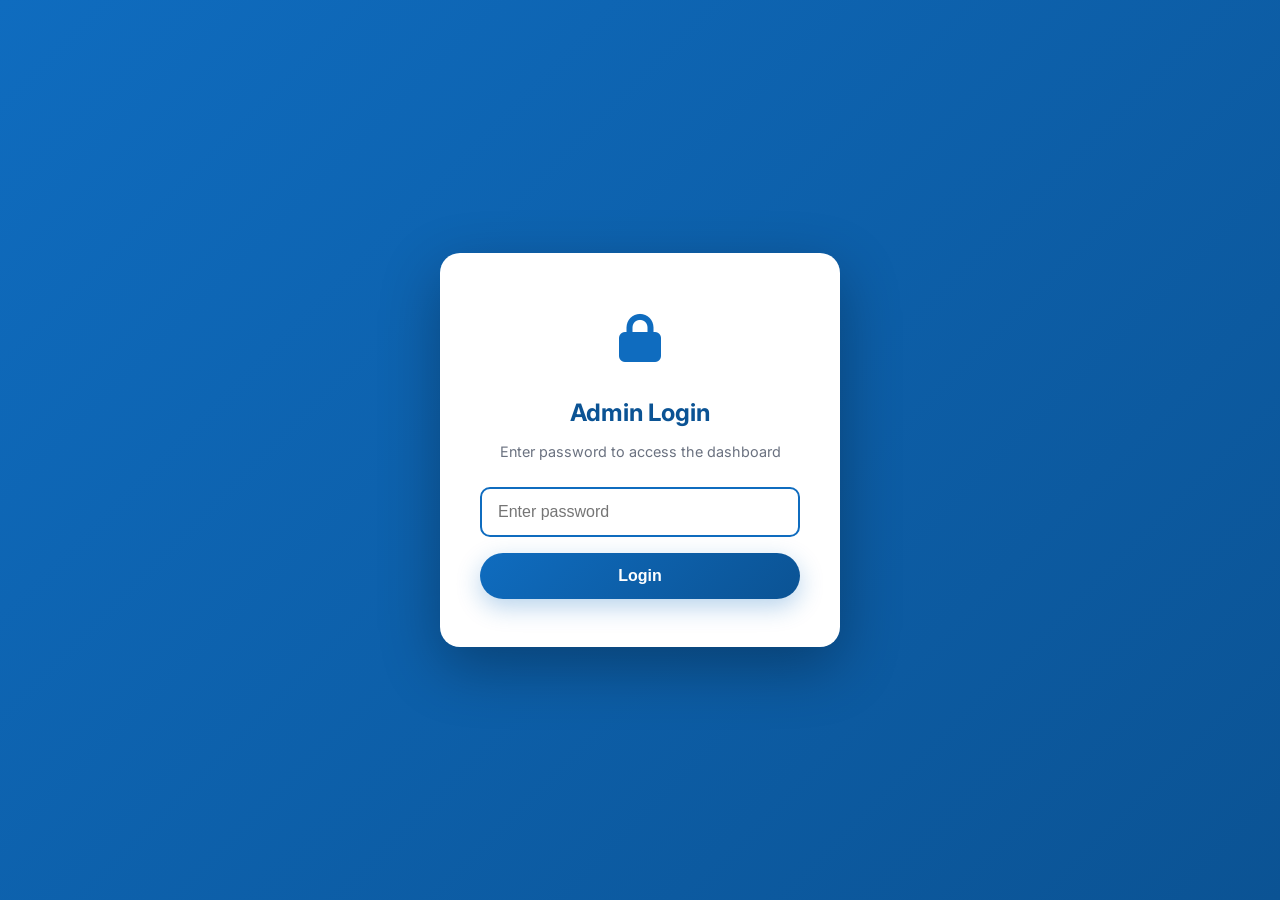
<file: public/admin.html>
<!DOCTYPE html>
<html lang="en">
<head>
    <meta charset="UTF-8">
    <meta name="viewport" content="width=device-width, initial-scale=1.0">
    <title>Admin Dashboard - Sri Sheshashayi Dental Clinic</title>
    <link rel="preconnect" href="https://fonts.googleapis.com">
    <link rel="preconnect" href="https://fonts.gstatic.com" crossorigin>
    <link href="https://fonts.googleapis.com/css2?family=Inter:wght@300;400;500;600;700;800&display=swap" rel="stylesheet">
    <link rel="stylesheet" href="https://cdnjs.cloudflare.com/ajax/libs/font-awesome/6.4.0/css/all.min.css">
    <link rel="stylesheet" href="/css/style.css">
    <style>
        /* Login Screen */
        .login-screen {
            position: fixed;
            top: 0; left: 0; right: 0; bottom: 0;
            background: linear-gradient(135deg, #0F6CBF 0%, #0B5394 100%);
            display: flex;
            align-items: center;
            justify-content: center;
            z-index: 9999;
        }
        .login-box {
            background: white;
            padding: 48px 40px;
            border-radius: 20px;
            box-shadow: 0 20px 60px rgba(0,0,0,0.3);
            width: 100%;
            max-width: 400px;
            text-align: center;
        }
        .login-box .lock-icon {
            font-size: 3rem;
            color: #0F6CBF;
            margin-bottom: 16px;
        }
        .login-box h2 {
            color: #0B5394;
            margin-bottom: 8px;
            font-size: 1.5rem;
        }
        .login-box p {
            color: #6B7280;
            margin-bottom: 24px;
            font-size: 0.9rem;
        }
        .login-box input {
            width: 100%;
            padding: 14px 16px;
            border: 2px solid #e5e7eb;
            border-radius: 10px;
            font-size: 1rem;
            margin-bottom: 16px;
            box-sizing: border-box;
            outline: none;
            transition: border-color 0.2s;
        }
        .login-box input:focus {
            border-color: #0F6CBF;
        }
        .login-box .login-error {
            color: #dc2626;
            font-size: 0.85rem;
            margin-bottom: 12px;
            display: none;
        }
        .admin-container {
            max-width: 1400px;
            margin: 0 auto;
            padding: 40px 24px;
        }
        .admin-header {
            display: flex;
            justify-content: space-between;
            align-items: center;
            margin-bottom: 40px;
            flex-wrap: wrap;
            gap: 20px;
        }
        .admin-header h1 {
            font-size: 2rem;
            font-weight: 700;
            color: #0B5394;
        }
        .admin-actions {
            display: flex;
            gap: 12px;
        }
        .table-container {
            background: white;
            border-radius: 16px;
            padding: 24px;
            box-shadow: 0 10px 40px rgba(15, 108, 191, 0.1);
            overflow-x: auto;
            -webkit-overflow-scrolling: touch;
        }
        .appointments-table {
            width: 100%;
            border-collapse: separate;
            border-spacing: 0;
            min-width: 800px;
        }
        .appointments-table th {
            background: linear-gradient(135deg, #0F6CBF 0%, #0B5394 100%);
            color: white;
            padding: 16px 20px;
            text-align: left;
            font-weight: 600;
            font-size: 0.95rem;
        }
        .appointments-table td {
            padding: 16px 20px;
            text-align: left;
            border-bottom: 1px solid #f1f5f9;
            background-color: #ffffff;
        }
        .appointments-table tr:hover td {
            background-color: #f8fafc;
        }
        .status-success {
            color: #10b981;
            font-weight: 600;
        }
        .status-pending {
            color: #0F6CBF;
            font-weight: 600;
        }
        .btn-sm {
            padding: 8px 16px;
            font-size: 0.85rem;
            border-radius: 8px;
            border: none;
            cursor: pointer;
            font-weight: 600;
            transition: all 0.2s ease;
        }
        .btn-success {
            background: #10b981;
            color: white;
        }
        .btn-success:hover {
            background: #059669;
            transform: translateY(-1px);
        }
        .btn-danger {
            background: #dc2626;
            color: white;
        }
        .btn-danger:hover {
            background: #b91c1c;
            transform: translateY(-1px);
        }
        .no-data {
            text-align: center;
            padding: 40px;
            color: #6B7280;
            font-size: 1.1rem;
        }
        .loading {
            text-align: center;
            padding: 40px;
            color: #0F6CBF;
            font-size: 1.1rem;
        }
        .back-link {
            display: inline-flex;
            align-items: center;
            gap: 8px;
            color: #0F6CBF;
            text-decoration: none;
            font-weight: 600;
            margin-bottom: 20px;
            transition: var(--transition);
        }
        .back-link:hover {
            gap: 12px;
        }
    </style>
</head>
<body>
    <!-- Login Screen -->
    <div id="login-screen" class="login-screen">
        <div class="login-box">
            <div class="lock-icon"><i class="fas fa-lock"></i></div>
            <h2>Admin Login</h2>
            <p>Enter password to access the dashboard</p>
            <input type="password" id="admin-password" placeholder="Enter password" onkeydown="if(event.key==='Enter')checkAdminLogin()">
            <div id="login-error" class="login-error">❌ Incorrect password. Try again.</div>
            <button onclick="checkAdminLogin()" class="btn btn-primary" style="width:100%; justify-content:center;">Login</button>
        </div>
    </div>

    <div class="admin-container">
        <a href="index.html" class="back-link">
            <i class="fas fa-arrow-left"></i> Back to Website
        </a>
        
        <div class="admin-header">
            <h1>📋 Appointments Dashboard</h1>
            <div class="admin-actions">
                <button onclick="loadAppointmentsFromServer()" class="btn btn-primary">
                    <i class="fas fa-refresh"></i> Refresh
                </button>
                <button onclick="clearAllAppointments()" class="btn btn-danger">
                    <i class="fas fa-trash"></i> Clear All
                </button>
            </div>
        </div>

        <div class="table-container">
            <table class="appointments-table">
                <thead>
                    <tr>
                        <th>Name</th>
                        <th>Phone</th>
                        <th>Email</th>
                        <th>Date</th>
                        <th>Time</th>
                        <th>Status</th>
                        <th>Action</th>
                    </tr>
                </thead>
                <tbody id="appointments-table-body">
                </tbody>
            </table>
        </div>
    </div>

    <script src="/js/script.js"></script>
    <script>
        const ADMIN_PASSWORD = 'admin123';

        function checkAdminLogin() {
            const password = document.getElementById('admin-password').value;
            const errorEl = document.getElementById('login-error');
            
            if (password === ADMIN_PASSWORD) {
                document.getElementById('login-screen').style.display = 'none';
                errorEl.style.display = 'none';
                loadAppointmentsFromServer();
            } else {
                errorEl.style.display = 'block';
                document.getElementById('admin-password').value = '';
                document.getElementById('admin-password').focus();
            }
        }

        document.addEventListener('DOMContentLoaded', function() {
            // Focus on password input when page loads
            document.getElementById('admin-password').focus();
        });

        async function loadAppointmentsFromServer() {
            const tableBody = document.getElementById('appointments-table-body');
            tableBody.innerHTML = '<tr><td colspan="7" class="loading">Loading appointments...</td></tr>';
            
            try {
                const response = await fetch('/api/appointments', {
                    method: 'GET',
                    headers: {
                        'Content-Type': 'application/json',
                        'Accept': 'application/json'
                    },
                    cache: 'no-cache'
                });
                
                if (!response.ok) {
                    throw new Error('Server response not available');
                }
                
                const appointments = await response.json();
                
                if (appointments.length === 0) {
                    tableBody.innerHTML = '<tr><td colspan="7" class="no-data">✅ No appointments booked yet</td></tr>';
                    return;
                }

                tableBody.innerHTML = appointments.map(apt => `
                    <tr>
                        <td>${apt.name}</td>
                        <td>${apt.phone}</td>
                        <td>${apt.email || '-'}</td>
                        <td>${apt.date}</td>
                        <td>${apt.time}</td>
                        <td class="status-${apt.status.toLowerCase()}">${apt.status}</td>
                        <td>
                            <button onclick="updateAppointmentStatus(${apt.id}, 'Success')" class="btn-sm btn-success">
                                ✓ Mark Done
                            </button>
                        </td>
                    </tr>
                `).join('');
                    
            } catch (error) {
                tableBody.innerHTML = '<tr><td colspan="7" class="no-data" style="color: #dc2626;">⚠️ Server offline - showing local appointments</td></tr>';
                const appointments = JSON.parse(localStorage.getItem('dentalAppointments') || '[]');
                
                if (appointments.length > 0) {
                    tableBody.innerHTML += appointments.map(apt => `
                        <tr>
                            <td>${apt.name}</td>
                            <td>${apt.phone}</td>
                            <td>${apt.email || '-'}</td>
                            <td>${apt.date}</td>
                            <td>${apt.time}</td>
                            <td class="status-pending">${apt.status}</td>
                        </tr>
                    `).join('');
                }
            }
        }

        async function updateAppointmentStatus(id, status) {
            try {
                await fetch(`/api/appointments/${id}`, {
                    method: 'PUT',
                    headers: { 'Content-Type': 'application/json' },
                    body: JSON.stringify({ status })
                });
                loadAppointmentsFromServer();
            } catch (error) {
                alert('Failed to update status');
            }
        }

        async function clearAllAppointments() {
            if (!confirm('Are you sure you want to delete all appointments? This action cannot be undone.')) {
                return;
            }
            
            try {
                await fetch('/api/appointments', { 
                    method: 'DELETE' 
                });
                loadAppointmentsFromServer();
                alert('✅ All appointments cleared successfully');
            } catch (error) {
                alert('❌ Failed to clear appointments');
            }
        }
    </script>
</body>
</html>
</file>
<file: css/style.css>
/* ========================================
   Sri Sheshashayi Multispeciality Dental Clinic
   Main Stylesheet
   ======================================== */

/* Reset & Base Styles */
* {
    margin: 0;
    padding: 0;
    box-sizing: border-box;
}

:root {
    --primary-blue: #0F6CBF;
    --dark-blue: #0B5394;
    --maroon: #8B1E3F;
    --white: #FFFFFF;
    --light-gray: #F5F8FC;
    --gray: #6B7280;
    --dark-gray: #1F2937;
    --shadow: 0 10px 40px rgba(15, 108, 191, 0.1);
    --shadow-lg: 0 20px 60px rgba(15, 108, 191, 0.15);
    --radius: 16px;
    --radius-sm: 12px;
    --transition: all 0.3s cubic-bezier(0.4, 0, 0.2, 1);
}

html {
    scroll-behavior: smooth;
}

body {
    font-family: 'Inter', -apple-system, BlinkMacSystemFont, sans-serif;
    line-height: 1.6;
    color: var(--dark-gray);
    background-color: var(--white);
    overflow-x: hidden;
}

.container {
    max-width: 1280px;
    margin: 0 auto;
    padding: 0 24px;
}

.section {
    padding: 80px 0;
}

.section-header {
    text-align: center;
    margin-bottom: 60px;
}

.section-header h2 {
    font-size: 2.5rem;
    font-weight: 700;
    color: var(--dark-blue);
    margin-bottom: 16px;
}

.section-header p {
    font-size: 1.125rem;
    color: var(--gray);
    max-width: 600px;
    margin: 0 auto;
}

/* Buttons */
.btn {
    display: inline-flex;
    align-items: center;
    gap: 8px;
    padding: 14px 32px;
    border-radius: 50px;
    font-weight: 600;
    font-size: 1rem;
    text-decoration: none;
    border: none;
    cursor: pointer;
    transition: var(--transition);
}

.btn-primary {
    background: linear-gradient(135deg, var(--primary-blue), var(--dark-blue));
    color: var(--white);
    box-shadow: 0 8px 24px rgba(15, 108, 191, 0.3);
}

.btn-primary:hover {
    transform: translateY(-2px);
    box-shadow: 0 12px 32px rgba(15, 108, 191, 0.4);
}

.btn-secondary {
    background: var(--white);
    color: var(--primary-blue);
    border: 2px solid var(--primary-blue);
}

.btn-secondary:hover {
    background: var(--primary-blue);
    color: var(--white);
    transform: translateY(-2px);
}

/* Header & Navigation */
.header {
    position: fixed;
    top: 0;
    left: 0;
    right: 0;
    z-index: 1000;
    background: rgba(255, 255, 255, 0.95);
    backdrop-filter: blur(10px);
    box-shadow: 0 2px 20px rgba(0, 0, 0, 0.08);
    transition: var(--transition);
}

.navbar {
    padding: 0;
}

.nav-container {
    max-width: 1280px;
    margin: 0 auto;
    padding: 0 24px;
    display: flex;
    align-items: center;
    justify-content: space-between;
    height: 80px;
}

.nav-logo {
    display: flex;
    align-items: center;
    gap: 12px;
    font-size: 1.25rem;
    font-weight: 700;
    color: var(--dark-blue);
    text-decoration: none;
}

.nav-logo i {
    font-size: 1.75rem;
    color: var(--primary-blue);
}

.nav-logo {
    cursor: pointer;
}

.nav-menu {
    display: flex;
    list-style: none;
    gap: 32px;
}

.nav-link {
    text-decoration: none;
    color: var(--dark-gray);
    font-weight: 500;
    font-size: 0.95rem;
    transition: var(--transition);
    position: relative;
}

.nav-link:hover {
    color: var(--primary-blue);
}

.nav-link::after {
    content: '';
    position: absolute;
    bottom: -4px;
    left: 0;
    width: 0;
    height: 2px;
    background: var(--primary-blue);
    transition: var(--transition);
}

.nav-link:hover::after {
    width: 100%;
}

.call-btn {
    display: flex;
    align-items: center;
    gap: 8px;
    padding: 10px 20px;
    background: var(--maroon);
    color: var(--white);
    border-radius: 50px;
    text-decoration: none;
    font-weight: 600;
    transition: var(--transition);
}

.call-btn:hover {
    background: #701833;
    transform: scale(1.05);
}

.hamburger {
    display: none;
    flex-direction: column;
    gap: 5px;
    cursor: pointer;
}

.bar {
    width: 25px;
    height: 3px;
    background: var(--dark-gray);
    border-radius: 3px;
    transition: var(--transition);
}

/* Hero Section */
.hero {
    min-height: 100vh;
    background: linear-gradient(135deg, #0F6CBF 0%, #0B5394 50%, #08427a 100%);
    position: relative;
    display: flex;
    align-items: center;
    overflow: hidden;
    margin-top: 80px;
}

.hero::before {
    content: '';
    position: absolute;
    top: 0;
    left: 0;
    right: 0;
    bottom: 0;
    background: url("data:image/svg+xml,%3Csvg width='100' height='100' viewBox='0 0 100 100' xmlns='http://www.w3.org/2000/svg'%3E%3Cpath d='M11 18c3.866 0 7-3.134 7-7s-3.134-7-7-7-7 3.134-7 7 3.134 7 7 7zm48 25c3.866 0 7-3.134 7-7s-3.134-7-7-7-7 3.134-7 7 3.134 7 7 7zm-43 13c2.21 0 4-1.79 4-4s-1.79-4-4-4-4 1.79-4 4 1.79 4 4 4zm56 15c4.418 0 8-3.582 8-8s-3.582-8-8-8-8 3.582-8 8 3.582 8 8 8zm-34 10c3.038 0 5.5-2.462 5.5-5.5S70.038 77 67 77s-5.5 2.462-5.5 5.5 2.462 5.5 5.5 5.5zm34-43c2.761 0 5-2.239 5-5s-2.239-5-5-5-5 2.239-5 5 2.239 5 5 5z' fill='%23ffffff' fill-opacity='0.05' fill-rule='evenodd'/%3E%3C/svg%3E");
    opacity: 0.5;
}

.hero-container {
    max-width: 1280px;
    margin: 0 auto;
    padding: 0 24px;
    position: relative;
    z-index: 1;
}

.hero-content {
    max-width: 700px;
}

.hero-title {
    font-size: 3.5rem;
    font-weight: 800;
    color: var(--white);
    line-height: 1.1;
    margin-bottom: 16px;
}

.hero-subtitle {
    font-size: 1.5rem;
    font-weight: 500;
    color: rgba(255, 255, 255, 0.9);
    margin-bottom: 24px;
}

.hero-highlight {
    display: inline-flex;
    align-items: center;
    gap: 10px;
    background: rgba(255, 255, 255, 0.15);
    backdrop-filter: blur(10px);
    padding: 12px 24px;
    border-radius: 50px;
    color: var(--white);
    font-weight: 600;
    margin-bottom: 32px;
}

.hero-buttons {
    display: flex;
    gap: 16px;
    margin-bottom: 48px;
    flex-wrap: wrap;
}

.counters {
    display: flex;
    gap: 48px;
}

.counter-item {
    text-align: center;
}

.counter-number {
    font-size: 2.5rem;
    font-weight: 800;
    color: var(--white);
    line-height: 1;
}

.counter-label {
    color: rgba(255, 255, 255, 0.8);
    font-size: 0.95rem;
    font-weight: 500;
    margin-top: 4px;
}

/* Why Choose Us */
.why-choose {
    background: var(--light-gray);
}

.features-grid {
    display: grid;
    grid-template-columns: repeat(auto-fit, minmax(300px, 1fr));
    gap: 24px;
}

.feature-card {
    background: var(--white);
    padding: 32px;
    border-radius: var(--radius);
    box-shadow: var(--shadow);
    transition: var(--transition);
    text-align: center;
}

.feature-card:hover {
    transform: translateY(-8px);
    box-shadow: var(--shadow-lg);
}

.feature-icon {
    width: 70px;
    height: 70px;
    background: linear-gradient(135deg, var(--primary-blue), var(--dark-blue));
    border-radius: 50%;
    display: flex;
    align-items: center;
    justify-content: center;
    margin: 0 auto 20px;
}

.feature-icon i {
    font-size: 1.75rem;
    color: var(--white);
}

.feature-card h3 {
    font-size: 1.25rem;
    font-weight: 700;
    color: var(--dark-blue);
    margin-bottom: 12px;
}

.feature-card p {
    color: var(--gray);
    font-size: 0.95rem;
}

/* Services Section */
.services-grid {
    display: grid;
    grid-template-columns: repeat(auto-fit, minmax(320px, 1fr));
    gap: 24px;
}

.service-card {
    background: var(--white);
    border-radius: var(--radius);
    padding: 32px;
    box-shadow: var(--shadow);
    transition: var(--transition);
    border: 1px solid rgba(15, 108, 191, 0.08);
    position: relative;
    overflow: hidden;
}

.service-card::before {
    content: '';
    position: absolute;
    top: 0;
    left: 0;
    right: 0;
    height: 4px;
    background: linear-gradient(90deg, var(--primary-blue), var(--maroon));
    transform: scaleX(0);
    transition: var(--transition);
}

.service-card:hover::before {
    transform: scaleX(1);
}

.service-card:hover {
    transform: translateY(-6px);
    box-shadow: var(--shadow-lg);
}

.service-icon {
    width: 60px;
    height: 60px;
    background: var(--light-gray);
    border-radius: var(--radius-sm);
    display: flex;
    align-items: center;
    justify-content: center;
    margin-bottom: 20px;
}

.service-icon i {
    font-size: 1.5rem;
    color: var(--primary-blue);
}

.service-card h3 {
    font-size: 1.25rem;
    font-weight: 700;
    color: var(--dark-blue);
    margin-bottom: 12px;
}

.service-card p {
    color: var(--gray);
    margin-bottom: 20px;
    font-size: 0.95rem;
}

.service-btn {
    background: none;
    border: none;
    color: var(--primary-blue);
    font-weight: 600;
    cursor: pointer;
    display: flex;
    align-items: center;
    gap: 6px;
    transition: var(--transition);
    padding: 0;
}

.service-btn:hover {
    gap: 12px;
}

/* About Doctor */
.about-doctor {
    background: var(--light-gray);
}

.doctor-profile {
    display: grid;
    grid-template-columns: 1fr 1.5fr;
    gap: 60px;
    align-items: center;
}

.doctor-placeholder {
    width: 100%;
    aspect-ratio: 1;
    background: linear-gradient(135deg, var(--primary-blue), var(--dark-blue));
    border-radius: var(--radius);
    display: flex;
    align-items: center;
    justify-content: center;
}

.doctor-placeholder i {
    font-size: 8rem;
    color: rgba(255, 255, 255, 0.3);
}

.doctor-info h2 {
    font-size: 2.25rem;
    font-weight: 700;
    color: var(--dark-blue);
    margin-bottom: 8px;
}

.doctor-info h3 {
    font-size: 1.25rem;
    font-weight: 600;
    color: var(--primary-blue);
    margin-bottom: 24px;
}

.doctor-info p {
    color: var(--gray);
    margin-bottom: 16px;
    font-size: 1.05rem;
    line-height: 1.7;
}

/* X-Ray Section */
.xray-section {
    background: linear-gradient(135deg, var(--dark-blue), var(--primary-blue));
    color: var(--white);
}

.xray-container {
    display: grid;
    grid-template-columns: 1fr 1fr;
    gap: 60px;
    align-items: center;
}

.xray-content h2 {
    font-size: 2.5rem;
    font-weight: 700;
    margin-bottom: 32px;
}

.xray-feature {
    display: flex;
    gap: 16px;
    margin-bottom: 24px;
    align-items: flex-start;
}

.xray-feature i {
    font-size: 1.5rem;
    margin-top: 4px;
    flex-shrink: 0;
}

.xray-features h4 {
    color: white;
}

/* Contact Section */
.contact {
    background: var(--light-gray);
}

.contact-info {
    display: grid;
    grid-template-columns: repeat(auto-fit, minmax(300px, 1fr));
    gap: 24px;
    max-width: 900px;
    margin: 0 auto;
}

.contact-item {
    background: var(--white);
    padding: 32px;
    border-radius: var(--radius);
    box-shadow: var(--shadow);
    text-align: center;
    transition: var(--transition);
}

.contact-item:hover {
    transform: translateY(-6px);
    box-shadow: var(--shadow-lg);
}

.contact-item i {
    font-size: 2.5rem;
    color: var(--primary-blue);
    margin-bottom: 16px;
}

.contact-item h4 {
    font-size: 1.25rem;
    font-weight: 700;
    color: var(--dark-blue);
    margin-bottom: 12px;
}

.contact-item p {
    color: var(--gray);
    line-height: 1.6;
}

/* Floating Action Buttons */  
.floating-buttons { 
    position: fixed; 
    bottom: 100px; 
    right: 24px; 
    z-index: 999; 
    display: flex; 
    flex-direction: column; 
    gap: 16px; 
}  

.float-btn { 
    width: 60px; 
    height: 60px; 
    border-radius: 50%; 
    display: flex; 
    align-items: center; 
    justify-content: center; 
    color: white; 
    font-size: 1.75rem; 
    box-shadow: 0 8px 24px rgba(0,0,0,0.2); 
    transition: all 0.3s ease; 
    text-decoration: none; 
}  

.whatsapp-float { 
    background: #25D366; 
}  

.whatsapp-float:hover { 
    transform: scale(1.1); 
    box-shadow: 0 12px 32px rgba(37,211,102,0.4); 
}  

.call-float { 
    background: #0F6CBF; 
}  

.mobile-bottom-bar { 
    display: none; 
    position: fixed; 
    bottom: 0; 
    left: 0; 
    right: 0; 
    background: white; 
    box-shadow: 0 -4px 20px rgba(0,0,0,0.1); 
    z-index: 999; 
    padding: 8px 16px; 
}  

.mobile-bar-btn { 
    flex: 1; 
    display: flex; 
    flex-direction: column; 
    align-items: center; 
    gap: 4px; 
    padding: 8px; 
    text-decoration: none; 
    color: #1F2937; 
    font-weight: 600; 
    font-size: 0.8rem; 
}  

.mobile-bar-btn.book-btn { 
    background: #0F6CBF; 
    color: white; 
    border-radius: 8px; 
}  

/* Modal Styles */
.modal { 
    display: none; 
    position: fixed; 
    z-index: 10000; 
    left: 0; 
    top: 0; 
    width: 100%; 
    height: 100%; 
    background-color: rgba(0,0,0,0.7); 
    backdrop-filter: blur(8px);
    align-items: center;
    justify-content: center;
}
.modal[style*="display: block"] {
    display: flex !important;
}

.modal-content { 
    background: linear-gradient(135deg, #ffffff 0%, #f8fafc 100%);
    padding: 30px; 
    border-radius: 20px; 
    width: 90%; 
    max-width: 420px; 
    position: relative; 
    animation: modalSlide 0.4s cubic-bezier(0.175, 0.885, 0.32, 1.275);
    box-shadow: 0 25px 80px rgba(0,0,0,0.3);
    border: 1px solid rgba(255,255,255,0.8);
}

@keyframes modalSlide { 
    from { 
        transform: translateY(-30px) scale(0.95); 
        opacity: 0; 
    } 
    to { 
        transform: translateY(0) scale(1); 
        opacity: 1; 
    } 
}

.close-modal { 
    color: #94a3b8; 
    font-size: 32px; 
    font-weight: 300; 
    cursor: pointer; 
    position: absolute; 
    right: 24px; 
    top: 20px;
    width: 36px;
    height: 36px;
    display: flex;
    align-items: center;
    justify-content: center;
    border-radius: 50%;
    transition: all 0.2s ease;
}

.close-modal:hover { 
    color: #0F6CBF;
    background-color: #f1f5f9;
    transform: rotate(90deg);
}

.modal h2 { 
    color: #0B5394; 
    margin-bottom: 32px; 
    text-align: center;
    font-size: 1.75rem;
    font-weight: 700;
}

.modal .form-group {
    margin-bottom: 20px;
}

.modal .form-group label {
    display: block;
    margin-bottom: 8px;
    font-weight: 600;
    color: #1e293b;
    font-size: 0.95rem;
}

.modal .form-group input,
.modal .form-group select {
    width: 100%;
    padding: 14px 18px;
    border: 2px solid #e2e8f0;
    border-radius: 12px;
    font-size: 1rem;
    transition: all 0.2s ease;
    background-color: #ffffff;
    cursor: pointer;
}

.modal .form-group select option:disabled {
    color: #999;
    background-color: #f1f5f9;
}

.slot-booked-hint {
    color: #dc2626;
    font-size: 0.75rem;
    margin-top: 4px;
    font-weight: 500;
}

.modal .form-group input:focus,
.modal .form-group select:focus {
    outline: none;
    border-color: #0F6CBF;
    box-shadow: 0 0 0 4px rgba(15, 108, 191, 0.1);
}

.modal .btn {
    padding: 16px 32px;
    font-size: 1.05rem;
    font-weight: 600;
    border-radius: 12px;
    margin-top: 8px;
}

/* Appointment Section */
.appointment {
    background: linear-gradient(135deg, var(--dark-blue), var(--primary-blue));
    color: var(--white);
    text-align: center;
}

.appointment .section-header h2,
.appointment .section-header p {
    color: var(--white);
}

.appointment-container {
    max-width: 600px;
    margin: 0 auto;
}

.btn-large {
    padding: 18px 48px;
    font-size: 1.125rem;
}

.btn-full {
    width: 100%;
    margin-top: 16px;
}

.appointment-note {
    margin-top: 20px;
    color: rgba(255,255,255,0.85);
    font-size: 0.95rem;
}

/* Appointment Form Section */
.appointment-form {
    background: var(--light-gray);
    padding: 80px 0;
}

.appointment-form-container {
    max-width: 700px;
    margin: 0 auto;
    background: white;
    padding: 40px;
    border-radius: var(--radius);
    box-shadow: var(--shadow-lg);
}

.appointment-form-container .form-group {
    margin-bottom: 20px;
}

.appointment-form-container .form-group label {
    display: block;
    margin-bottom: 8px;
    font-weight: 600;
    color: #1e293b;
    font-size: 0.95rem;
}

.appointment-form-container .form-group input,
.appointment-form-container .form-group select {
    width: 100%;
    padding: 14px 18px;
    border: 2px solid #e2e8f0;
    border-radius: 12px;
    font-size: 1rem;
    transition: all 0.2s ease;
    background-color: #ffffff;
    cursor: pointer;
}

.appointment-form-container .form-group input:focus,
.appointment-form-container .form-group select:focus {
    outline: none;
    border-color: #0F6CBF;
    box-shadow: 0 0 0 4px rgba(15, 108, 191, 0.1);
}

.appointment-form-container .form-group select option:disabled {
    color: #dc2626;
    background-color: #fee2e2;
    font-weight: 500;
}

.form-row {
    display: grid;
    grid-template-columns: 1fr 1fr;
    gap: 20px;
}

.modal-content-large {
    max-width: 900px;
}

.appointments-list {
    margin-top: 20px;
}

.btn-mt {
    margin-top: 20px;
}

/* Gallery Section */
.gallery-grid {
    display: grid;
    grid-template-columns: repeat(auto-fit, minmax(280px, 1fr));
    gap: 24px;
}

.gallery-item {
    border-radius: var(--radius);
    overflow: hidden;
    box-shadow: var(--shadow);
    transition: var(--transition);
}

.gallery-item:hover {
    transform: translateY(-6px);
    box-shadow: var(--shadow-lg);
}

.gallery-placeholder {
    width: 100%;
    aspect-ratio: 4/3;
    background: linear-gradient(135deg, var(--primary-blue), var(--dark-blue));
    display: flex;
    align-items: center;
    justify-content: center;
}

.gallery-placeholder i {
    font-size: 3rem;
    color: rgba(255, 255, 255, 0.3);
}

.gallery-img {
    width: 100%;
    height: 240px;
    object-fit: cover;
    display: block;
    border-radius: var(--radius) var(--radius) 0 0;
    transition: var(--transition);
}

.gallery-item:hover .gallery-img {
    transform: scale(1.05);
}

.doctor-photo {
    width: 100%;
    height: auto;
    border-radius: var(--radius);
    box-shadow: var(--shadow-lg);
    display: block;
}

.doctor-placeholder {
    width: 100%;
    aspect-ratio: 1;
    background: linear-gradient(135deg, var(--primary-blue), var(--dark-blue));
    border-radius: var(--radius);
    display: flex;
    align-items: center;
    justify-content: center;
}

.doctor-placeholder i {
    font-size: 8rem;
    color: rgba(255, 255, 255, 0.3);
}

/* Testimonials Section */
.testimonials {
    background: var(--light-gray);
}

.testimonials-grid {
    display: grid;
    grid-template-columns: repeat(auto-fit, minmax(350px, 1fr));
    gap: 24px;
}

.testimonial-card {
    background: var(--white);
    padding: 32px;
    border-radius: var(--radius);
    box-shadow: var(--shadow);
    transition: var(--transition);
}

.testimonial-card:hover {
    transform: translateY(-6px);
    box-shadow: var(--shadow-lg);
}

.testimonial-text {
    font-size: 1.05rem;
    line-height: 1.7;
    color: var(--dark-gray);
    margin-bottom: 20px;
    font-style: italic;
}

.testimonial-author {
    font-weight: 700;
    color: var(--primary-blue);
}

/* FAQ Section */
.faq-list {
    max-width: 800px;
    margin: 0 auto;
}

.faq-item {
    background: var(--white);
    padding: 24px;
    border-radius: var(--radius);
    box-shadow: var(--shadow);
    margin-bottom: 16px;
    transition: var(--transition);
}

.faq-item:hover {
    transform: translateY(-2px);
    box-shadow: var(--shadow-lg);
}

.faq-item h3 {
    font-size: 1.125rem;
    font-weight: 700;
    color: var(--dark-blue);
    margin-bottom: 12px;
}

.faq-item p {
    color: var(--gray);
    line-height: 1.6;
}

/* Admin Dashboard Modal */
#admin-dashboard .modal-content {
    max-width: 1000px;
    padding: 45px;
}

.appointments-table { 
    width: 100%; 
    border-collapse: separate;
    border-spacing: 0;
    margin-top: 24px;
    border-radius: 16px;
    overflow: hidden;
    box-shadow: 0 4px 20px rgba(0,0,0,0.08);
}

.appointments-table th { 
    background: linear-gradient(135deg, #0F6CBF 0%, #0B5394 100%);
    color: white;
    padding: 16px 20px;
    text-align: left;
    font-weight: 600;
    font-size: 0.95rem;
}

.appointments-table td { 
    padding: 16px 20px;
    text-align: left;
    border-bottom: 1px solid #f1f5f9;
    background-color: #ffffff;
}

.appointments-table tr:hover td {
    background-color: #f8fafc;
}

.appointments-table tr:last-child td {
    border-bottom: none;
}

/* ========================================
   MOBILE RESPONSIVE (max-width: 768px)
   All mobile-only changes go here
   ======================================== */
@media (max-width: 768px) {
    /* ===== HEADER & NAV ===== */
    .header {
        padding: 0;
    }

    .nav-container {
        height: 64px;
        padding: 0 16px;
    }

    .nav-logo {
        font-size: 1rem;
        gap: 8px;
    }

    .nav-logo i {
        font-size: 1.35rem;
    }

    .hamburger {
        display: flex;
    }

    .nav-menu {
        position: fixed;
        top: 64px;
        left: 0;
        right: 0;
        background: var(--white);
        flex-direction: column;
        align-items: center;
        gap: 0;
        padding: 16px 0;
        box-shadow: 0 10px 30px rgba(0,0,0,0.1);
        transform: translateY(-120%);
        transition: transform 0.3s ease;
        z-index: 999;
    }

    .nav-menu.active {
        transform: translateY(0);
    }

    .nav-item {
        width: 100%;
        text-align: center;
        padding: 14px 0;
        border-bottom: 1px solid #f1f5f9;
    }

    .nav-item:last-child {
        border-bottom: none;
    }

    .nav-link {
        font-size: 1rem;
        display: block;
        width: 100%;
    }

    .call-btn {
        display: none;
    }

    /* ===== HERO ===== */
    .hero {
        margin-top: 64px;
        padding: 60px 0 40px;
        min-height: auto;
    }

    .hero-title {
        font-size: 1.75rem;
        line-height: 1.2;
        margin-bottom: 12px;
    }

    .hero-subtitle {
        font-size: 1rem;
        margin-bottom: 16px;
    }

    .hero-highlight {
        font-size: 0.85rem;
        padding: 10px 20px;
        margin-bottom: 24px;
    }

    .hero-buttons {
        flex-direction: column;
        gap: 12px;
        margin-bottom: 36px;
    }

    .hero-buttons .btn {
        width: 100%;
        justify-content: center;
        padding: 14px 24px;
        font-size: 0.95rem;
    }

    .counters {
        flex-direction: column;
        gap: 20px;
        align-items: center;
    }

    .counter-number {
        font-size: 2rem;
    }

    .counter-label {
        font-size: 0.85rem;
    }

    /* ===== SECTIONS ===== */
    .section {
        padding: 48px 0;
    }

    .section-header {
        margin-bottom: 32px;
    }

    .section-header h2 {
        font-size: 1.5rem;
    }

    .section-header p {
        font-size: 0.95rem;
    }

    /* ===== WHY CHOOSE US ===== */
    .features-grid {
        grid-template-columns: 1fr;
        gap: 16px;
    }

    .feature-card {
        padding: 24px;
    }

    /* ===== SERVICES ===== */
    .services-grid {
        grid-template-columns: 1fr;
        gap: 16px;
    }

    .service-card {
        text-align: center;
        padding: 24px;
    }

    .service-icon {
        margin: 0 auto 16px;
    }

    .service-card h3 {
        font-size: 1.1rem;
    }

    .service-card p {
        font-size: 0.9rem;
    }

    /* ===== ABOUT DOCTOR ===== */
    .doctor-profile {
        grid-template-columns: 1fr;
        gap: 32px;
        text-align: center;
    }

    .doctor-placeholder {
        max-width: 180px;
        margin: 0 auto;
    }

    .doctor-placeholder i {
        font-size: 4rem;
    }

    .doctor-info h2 {
        font-size: 1.5rem;
    }

    .doctor-info h3 {
        font-size: 1rem;
    }

    .doctor-info p {
        font-size: 0.95rem;
        text-align: left;
    }

    /* ===== X-RAY ===== */
    .xray-container {
        grid-template-columns: 1fr;
        gap: 24px;
    }

    .xray-content h2 {
        font-size: 1.25rem;
        margin-bottom: 20px;
        text-align: center;
    }

    .xray-section .xray-image .xray-placeholder {
        min-height: 180px;
    }

    .xray-section .xray-container {
        padding: 20px;
    }

    .xray-feature {
        margin-bottom: 16px;
    }

    /* ===== GALLERY ===== */
    .gallery-grid {
        grid-template-columns: repeat(2, 1fr);
        gap: 12px;
    }

    .gallery-img {
        height: 160px;
    }

    /* ===== TESTIMONIALS ===== */
    .testimonials-grid {
        grid-template-columns: 1fr;
        gap: 16px;
    }

    /* ===== FAQ ===== */
    .faq-item {
        padding: 20px;
    }

    .faq-item h3 {
        font-size: 1rem;
    }

    /* ===== CONTACT ===== */
    .contact-info {
        grid-template-columns: 1fr;
        gap: 16px;
    }

    .contact-item {
        padding: 24px;
    }

    /* ===== APPOINTMENT FORM ===== */
    .appointment-form-container {
        max-width: 100%;
        padding: 16px 12px;
        border-radius: 0;
        box-shadow: none;
    }

    .appointment-form .container {
        padding: 0 !important;
        max-width: 100% !important;
    }

    .appointment-form {
        padding: 0;
    }

    .form-row {
        grid-template-columns: 1fr !important;
        gap: 0 !important;
    }

    #quick-appointment-form {
        width: 100%;
        max-width: 100%;
    }

    #quick-appointment-form .form-group {
        width: 100%;
        max-width: 100%;
        overflow: hidden;
    }

    #quick-appointment-form .form-group input,
    #quick-appointment-form .form-group select {
        width: 100%;
        max-width: 100%;
        min-width: 0;
        box-sizing: border-box;
        border-width: 1.5px;
        padding: 12px 14px;
        font-size: 0.95rem;
    }

    /* Fix date/calendar icon overflow */
    #quick-appointment-form .form-group input[type="date"] {
        -webkit-appearance: none;
        -moz-appearance: none;
        appearance: none;
        background-image: url("data:image/svg+xml,%3Csvg xmlns='http://www.w3.org/2000/svg' width='16' height='16' viewBox='0 0 24 24' fill='none' stroke='%236B7280' stroke-width='2'%3E%3Crect x='3' y='4' width='18' height='18' rx='2'/%3E%3Cline x1='16' y1='2' x2='16' y2='6'/%3E%3Cline x1='8' y1='2' x2='8' y2='6'/%3E%3Cline x1='3' y1='10' x2='21' y2='10'/%3E%3C/svg%3E");
        background-repeat: no-repeat;
        background-position: right 12px center;
        background-size: 16px;
        padding-right: 36px !important;
    }

    #quick-appointment-form .form-group input[type="date"]::-webkit-calendar-picker-indicator,
    #quick-appointment-form .form-group input[type="date"]::-webkit-inner-spin-button {
        display: none !important;
    }

    .btn-full {
        margin-top: 12px;
        padding: 14px 20px;
        font-size: 1rem;
    }

    /* ===== MODAL ===== */
    .modal {
        align-items: flex-start;
        padding-top: 20px;
    }

    .modal-content {
        width: 94%;
        max-width: 340px;
        padding: 16px 12px;
        border-radius: 14px;
        margin: 0 auto;
    }

    .modal h2 {
        font-size: 1rem;
        margin-bottom: 12px;
    }

    .modal .form-group {
        margin-bottom: 8px;
    }

    .modal .form-group input,
    .modal .form-group select {
        padding: 10px 12px;
        font-size: 0.9rem;
        border-radius: 10px;
    }

    .modal .btn {
        padding: 12px 16px;
        font-size: 0.9rem;
        width: 100%;
        justify-content: center;
        margin-top: 6px;
    }

    .close-modal {
        right: 8px;
        top: 8px;
        font-size: 22px;
        width: 28px;
        height: 28px;
    }

    /* ===== FLOATING & BOTTOM BAR ===== */
    .floating-buttons {
        display: none;
    }

    .mobile-bottom-bar {
        display: flex;
    }

    /* ===== ADMIN DASHBOARD ===== */
    #admin-dashboard .modal-content {
        padding: 16px 10px;
        max-width: 98%;
        width: 98%;
    }

    #appointments-list {
        margin-top: 12px !important;
        overflow-x: auto !important;
        -webkit-overflow-scrolling: touch;
        display: block;
        width: 100%;
        scrollbar-width: thin;
        scrollbar-color: #0F6CBF #f1f5f9;
    }

    #appointments-list::-webkit-scrollbar {
        height: 6px;
    }

    #appointments-list::-webkit-scrollbar-track {
        background: #f1f5f9;
        border-radius: 3px;
    }

    #appointments-list::-webkit-scrollbar-thumb {
        background: #0F6CBF;
        border-radius: 3px;
    }

    .appointments-table {
        font-size: 0.75rem;
        border-radius: 8px;
        min-width: 550px;
        width: 100%;
    }

    .appointments-table th,
    .appointments-table td {
        padding: 8px 10px;
        font-size: 0.75rem;
    }

    .appointments-table td button {
        font-size: 0.7rem !important;
        padding: 4px 8px !important;
    }

    #clear-appointments {
        font-size: 0.85rem;
        padding: 10px 16px;
        width: 100%;
        margin-top: 10px !important;
    }
}
</file>
